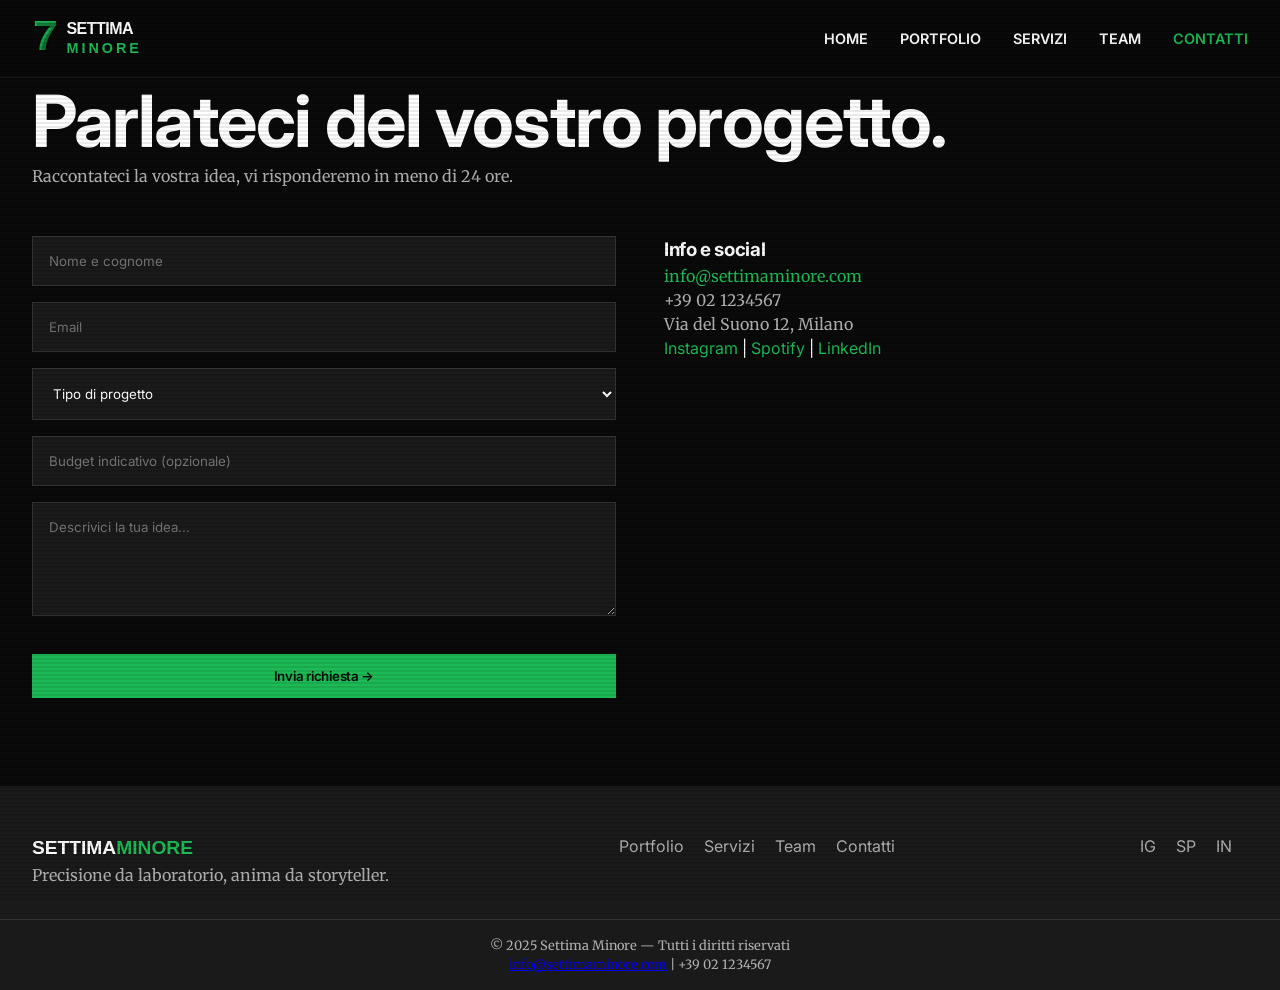
<file: contatti.html>
<!DOCTYPE html>
<html lang="it">
<head>
    <meta charset="UTF-8">
    <meta name="viewport" content="width=device-width, initial-scale=1.0">
    <title>Contatti · Settima Minore</title>
    <link rel="stylesheet" href="css/style.css">
    <link href="https://fonts.googleapis.com/css2?family=Inter:opsz,wght@300;400;600;700;800&family=Merriweather:ital@0;1&display=swap" rel="stylesheet">
    <link rel="icon" type="image/svg+xml" href="data:image/svg+xml,%3Csvg xmlns='http://www.w3.org/2000/svg' viewBox='0 0 100 100'%3E%3Ctext x='20' y='75' font-size='70' fill='%231DB954' font-family='monospace'%3E7%3C/text%3E%3C/svg%3E">
</head>
<body>
    <div class="cursor-dot"></div>
    <div class="cursor-outline"></div>

    <header class="site-header">
        <div class="container header-flex">
            <a href="index.html" class="logo">
                <span class="logo-7">7</span>
                <div class="logo-text">
                    SETTIMA<br>
                    <span class="logo-minore">MINORE</span>
                </div>
            </a>
            <button class="menu-toggle" aria-label="Menu">☰</button>
            <nav class="main-nav">
                <ul>
                    <li><a href="index.html">HOME</a></li>
                    <li><a href="portfolio.html">PORTFOLIO</a></li>
                    <li><a href="servizi.html">SERVIZI</a></li>
                    <li><a href="team.html">TEAM</a></li>
                    <li><a href="contatti.html" class="active">CONTATTI</a></li>
                </ul>
            </nav>
        </div>
    </header>

    <main>
        <section class="page-header">
            <div class="container">
                <h1>Parlateci del vostro progetto.</h1>
                <p>Raccontateci la vostra idea, vi risponderemo in meno di 24 ore.</p>
            </div>
        </section>

        <section class="contact-section">
            <div class="container contact-grid">
                <form class="contact-form" id="contactForm">
                    <input type="text" name="name" placeholder="Nome e cognome" required>
                    <input type="email" name="email" placeholder="Email" required>
                    <select name="projectType">
                        <option value="">Tipo di progetto</option>
                        <option value="pop">Produzione Pop</option>
                        <option value="cinema">Produzione Cinema</option>
                        <option value="mix">Mix & Master</option>
                        <option value="samples">Sample pack</option>
                        <option value="altro">Altro</option>
                    </select>
                    <input type="text" name="budget" placeholder="Budget indicativo (opzionale)">
                    <textarea rows="5" placeholder="Descrivici la tua idea..." required></textarea>
                    <button type="submit" class="btn-primary">Invia richiesta →</button>
                </form>
                <div class="contact-info">
                    <h3>Info e social</h3>
                    <p><a href="mailto:info@settimaminore.com">info@settimaminore.com</a></p>
                    <p>+39 02 1234567</p>
                    <p>Via del Suono 12, Milano</p>
                    <div class="social-links">
                        <a href="#">Instagram</a> | <a href="#">Spotify</a> | <a href="#">LinkedIn</a>
                    </div>
                </div>
            </div>
        </section>
    </main>

    <footer class="site-footer">
        <div class="container footer-flex">
            <div class="footer-brand">
                <span class="logo-footer">SETTIMA<span class="logo-accent">MINORE</span></span>
                <p>Precisione da laboratorio, anima da storyteller.</p>
            </div>
            <div class="footer-links">
                <a href="portfolio.html">Portfolio</a>
                <a href="servizi.html">Servizi</a>
                <a href="team.html">Team</a>
                <a href="contatti.html">Contatti</a>
            </div>
            <div class="footer-social">
                <a href="#">IG</a> <a href="#">SP</a> <a href="#">IN</a>
            </div>
        </div>
        <div class="footer-bottom container">
            <p>© 2025 Settima Minore — Tutti i diritti riservati</p>
            <p><a href="mailto:info@settimaminore.com">info@settimaminore.com</a> | +39 02 1234567</p>
        </div>
    </footer>

    <script src="js/main.js"></script>
</body>
</html>
</file>
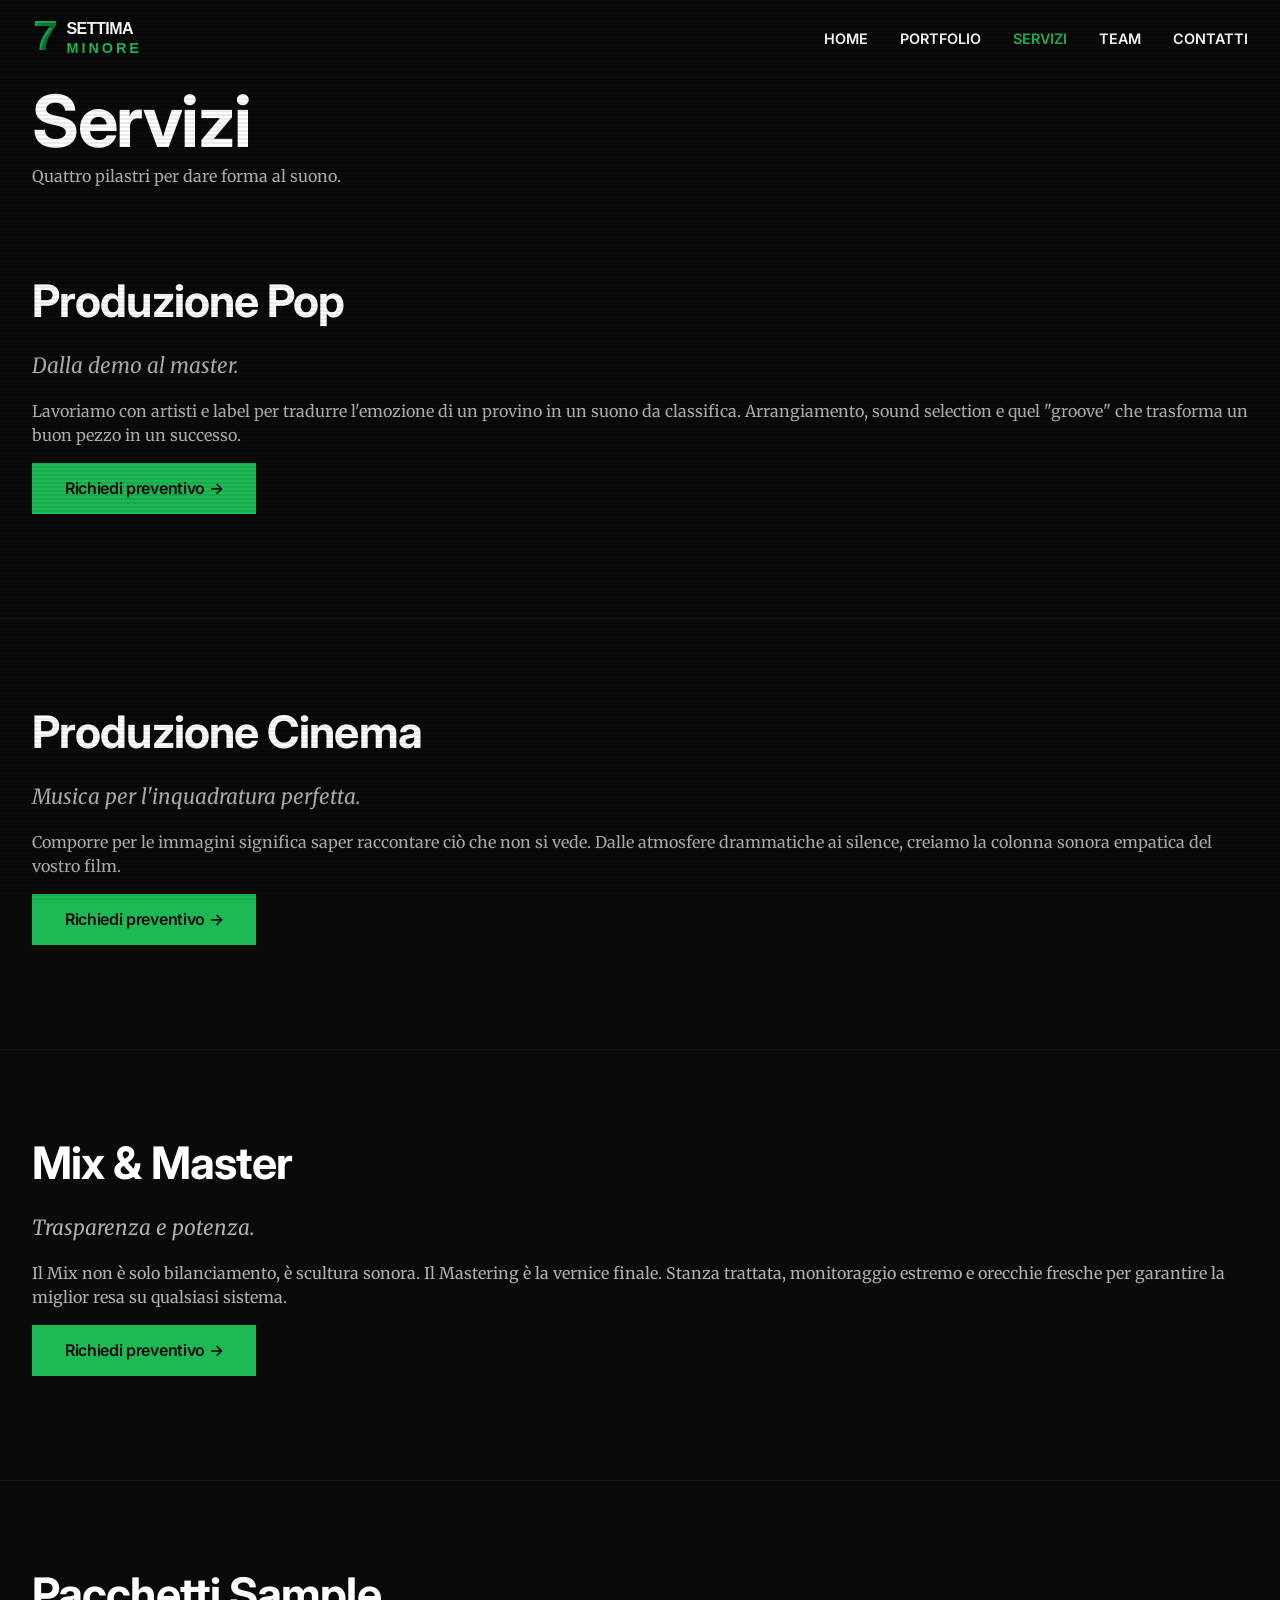
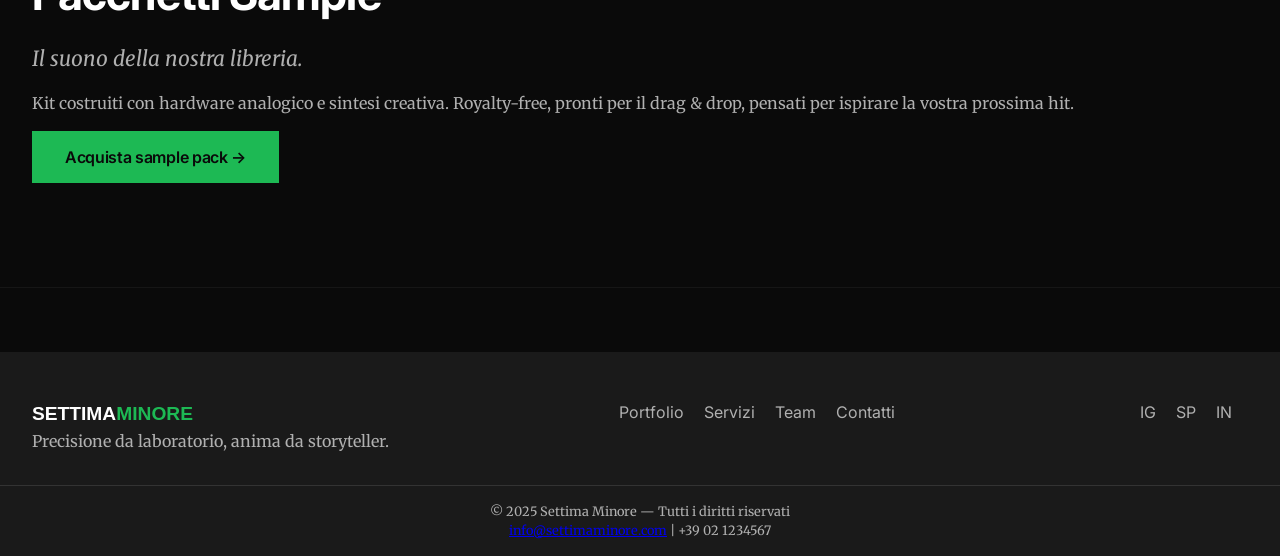
<file: servizi.html>
<!DOCTYPE html>
<html lang="it">
<head>
    <meta charset="UTF-8">
    <meta name="viewport" content="width=device-width, initial-scale=1.0">
    <title>Servizi · Settima Minore</title>
    <link rel="stylesheet" href="css/style.css">
    <link href="https://fonts.googleapis.com/css2?family=Inter:opsz,wght@300;400;600;700;800&family=Merriweather:ital@0;1&display=swap" rel="stylesheet">
    <link rel="icon" type="image/svg+xml" href="data:image/svg+xml,%3Csvg xmlns='http://www.w3.org/2000/svg' viewBox='0 0 100 100'%3E%3Ctext x='20' y='75' font-size='70' fill='%231DB954' font-family='monospace'%3E7%3C/text%3E%3C/svg%3E">
</head>
<body>
    <div class="cursor-dot"></div>
    <div class="cursor-outline"></div>

    <header class="site-header">
        <div class="container header-flex">
            <a href="index.html" class="logo">
                <span class="logo-7">7</span>
                <div class="logo-text">
                    SETTIMA<br>
                    <span class="logo-minore">MINORE</span>
                </div>
            </a>
            <button class="menu-toggle" aria-label="Menu">☰</button>
            <nav class="main-nav">
                <ul>
                    <li><a href="index.html">HOME</a></li>
                    <li><a href="portfolio.html">PORTFOLIO</a></li>
                    <li><a href="servizi.html" class="active">SERVIZI</a></li>
                    <li><a href="team.html">TEAM</a></li>
                    <li><a href="contatti.html">CONTATTI</a></li>
                </ul>
            </nav>
        </div>
    </header>

    <main>
        <section class="page-header">
            <div class="container">
                <h1>Servizi</h1>
                <p>Quattro pilastri per dare forma al suono.</p>
            </div>
        </section>

        <section id="pop" class="service-block">
            <div class="container">
                <h2>Produzione Pop</h2>
                <p class="service-claim">Dalla demo al master.</p>
                <p>Lavoriamo con artisti e label per tradurre l'emozione di un provino in un suono da classifica. Arrangiamento, sound selection e quel "groove" che trasforma un buon pezzo in un successo.</p>
                <a href="contatti.html" class="btn-primary">Richiedi preventivo →</a>
            </div>
        </section>

        <section id="cinema" class="service-block">
            <div class="container">
                <h2>Produzione Cinema</h2>
                <p class="service-claim">Musica per l'inquadratura perfetta.</p>
                <p>Comporre per le immagini significa saper raccontare ciò che non si vede. Dalle atmosfere drammatiche ai silence, creiamo la colonna sonora empatica del vostro film.</p>
                <a href="contatti.html" class="btn-primary">Richiedi preventivo →</a>
            </div>
        </section>

        <section id="mixmaster" class="service-block">
            <div class="container">
                <h2>Mix & Master</h2>
                <p class="service-claim">Trasparenza e potenza.</p>
                <p>Il Mix non è solo bilanciamento, è scultura sonora. Il Mastering è la vernice finale. Stanza trattata, monitoraggio estremo e orecchie fresche per garantire la miglior resa su qualsiasi sistema.</p>
                <a href="contatti.html" class="btn-primary">Richiedi preventivo →</a>
            </div>
        </section>

        <section id="samples" class="service-block">
            <div class="container">
                <h2>Pacchetti Sample</h2>
                <p class="service-claim">Il suono della nostra libreria.</p>
                <p>Kit costruiti con hardware analogico e sintesi creativa. Royalty-free, pronti per il drag & drop, pensati per ispirare la vostra prossima hit.</p>
                <a href="contatti.html" class="btn-primary">Acquista sample pack →</a>
            </div>
        </section>
    </main>

    <footer class="site-footer">
        <div class="container footer-flex">
            <div class="footer-brand">
                <span class="logo-footer">SETTIMA<span class="logo-accent">MINORE</span></span>
                <p>Precisione da laboratorio, anima da storyteller.</p>
            </div>
            <div class="footer-links">
                <a href="portfolio.html">Portfolio</a>
                <a href="servizi.html">Servizi</a>
                <a href="team.html">Team</a>
                <a href="contatti.html">Contatti</a>
            </div>
            <div class="footer-social">
                <a href="#">IG</a> <a href="#">SP</a> <a href="#">IN</a>
            </div>
        </div>
        <div class="footer-bottom container">
            <p>© 2025 Settima Minore — Tutti i diritti riservati</p>
            <p><a href="mailto:info@settimaminore.com">info@settimaminore.com</a> | +39 02 1234567</p>
        </div>
    </footer>

    <script src="js/main.js"></script>
</body>
</html>
</file>
<file: css/style.css>
/* RESET & BASE */
* {
    margin: 0;
    padding: 0;
    box-sizing: border-box;
}

body {
    background-color: #0A0A0A;
    color: #FFFFFF;
    font-family: 'Inter', sans-serif;
    font-weight: 400;
    line-height: 1.5;
    scroll-behavior: smooth;
    position: relative;
}
/* Effetto "rumore" VHS anni 90 */
body::before {
    content: "";
    position: fixed;
    top: 0;
    left: 0;
    width: 100%;
    height: 100%;
    background: repeating-linear-gradient(0deg, rgba(0,0,0,0.05) 0px, rgba(0,0,0,0.05) 2px, transparent 2px, transparent 4px);
    pointer-events: none;
    z-index: 9998;
}
/* Effetto scanline */
body::after {
    content: "";
    position: fixed;
    top: 0;
    left: 0;
    width: 100%;
    height: 100%;
    background: linear-gradient(to bottom, rgba(255,255,255,0) 50%, rgba(0,0,0,0.1) 50%);
    background-size: 100% 4px;
    pointer-events: none;
    z-index: 9999;
    opacity: 0.3;
}

.container {
    max-width: 1280px;
    margin: 0 auto;
    padding: 0 2rem;
}

/* TIPOGRAFIA */
h1, h2, h3, h4, .logo, .btn-primary, .btn-outline, .filter-btn, .btn-small {
    font-family: 'Inter', sans-serif;
    font-weight: 700;
    letter-spacing: -0.02em;
}
h1 {
    font-size: clamp(2.5rem, 8vw, 4.5rem);
    line-height: 1.2;
}
h2 {
    font-size: clamp(2rem, 5vw, 2.8rem);
    margin-bottom: 1rem;
}
.section-title {
    font-size: 2rem;
    margin-bottom: 2rem;
    border-left: 4px solid #1DB954;
    padding-left: 1rem;
}
p, .service-claim, .team-role, .card-info p {
    font-family: 'Merriweather', serif;
    font-weight: 400;
    color: #B0B0B0;
}

/* HEADER STICKY */
.site-header {
    position: sticky;
    top: 0;
    background: rgba(10, 10, 10, 0.95);
    backdrop-filter: blur(8px);
    z-index: 1000;
    border-bottom: 1px solid rgba(255,255,255,0.05);
    padding: 1rem 0;
}
.header-flex {
    display: flex;
    justify-content: space-between;
    align-items: center;
}

/* LOGO ANNI '90 */
.logo {
    display: flex;
    align-items: center;
    gap: 0.5rem;
    text-decoration: none;
    font-family: 'Arial Black', 'Impact', 'Arial', sans-serif;
    font-weight: 900;
    letter-spacing: -0.5px;
}
.logo-7 {
    font-size: 2.8rem;
    background: #1DB954;
    background: linear-gradient(145deg, #1DB954, #0e8e3e);
    -webkit-background-clip: text;
    background-clip: text;
    color: transparent;
    text-shadow: 2px 2px 0px rgba(0,0,0,0.3);
    font-family: 'Courier New', 'Courier', monospace;
    font-weight: bold;
    line-height: 1;
}
.logo-text {
    font-family: 'Arial Black', 'Impact', 'Arial', sans-serif;
    font-size: 1rem;
    line-height: 1.2;
    text-transform: uppercase;
    font-weight: 900;
    color: white;
}
.logo-minore {
    color: #1DB954;
    font-size: 0.9rem;
    letter-spacing: 3px;
}
.logo:hover .logo-7 {
    animation: glitch 0.3s infinite;
}
@keyframes glitch {
    0% { transform: translate(0); text-shadow: -2px 0 red, 2px 0 blue; opacity: 1; }
    20% { transform: translate(-1px, 1px); text-shadow: 1px -1px cyan, -1px 1px magenta; }
    40% { transform: translate(1px, -1px); }
    60% { transform: translate(-1px, 0); }
    80% { transform: translate(1px, 1px); }
    100% { transform: translate(0); text-shadow: none; }
}

.main-nav ul {
    display: flex;
    gap: 2rem;
    list-style: none;
}
.main-nav a {
    color: white;
    text-decoration: none;
    font-weight: 600;
    font-size: 0.9rem;
    transition: color 0.2s;
}
.main-nav a:hover, .main-nav a.active {
    color: #1DB954;
}
.menu-toggle {
    display: none;
    background: none;
    border: none;
    color: white;
    font-size: 1.8rem;
    cursor: pointer;
}

/* HERO */
.hero {
    position: relative;
    height: 90vh;
    min-height: 600px;
    display: flex;
    align-items: center;
    justify-content: center;
    text-align: center;
}
.hero-media {
    position: absolute;
    top: 0;
    left: 0;
    width: 100%;
    height: 100%;
    overflow: hidden;
    z-index: -1;
}
.hero-media video, .hero-media img {
    width: 100%;
    height: 100%;
    object-fit: cover;
}
.hero-overlay {
    position: absolute;
    top: 0;
    left: 0;
    width: 100%;
    height: 100%;
    background: rgba(0,0,0,0.6);
}
.hero-content {
    position: relative;
    z-index: 2;
    max-width: 800px;
}
.hero-title {
    margin-bottom: 1rem;
}
.hero-subtitle {
    font-size: 1.2rem;
    margin-bottom: 2rem;
}

/* BOTTONI - spaziatura sopra e sotto aumentata */
.btn-primary, .btn-outline, .btn-small {
    display: inline-block;
    padding: 0.8rem 2rem;
    text-decoration: none;
    font-weight: 600;
    transition: all 0.3s ease;
    border: 1px solid transparent;
    cursor: pointer;
}
.btn-primary {
    background-color: #1DB954;
    color: #0A0A0A;
    margin-top: 1rem;
    margin-bottom: 1.5rem;
}
.btn-primary:hover {
    background-color: #0e8e3e;
    transform: scale(1.02);
}
.btn-outline {
    border-color: #1DB954;
    color: #1DB954;
    background: transparent;
    margin-top: 1rem;
    margin-bottom: 1.5rem;
}
.btn-outline:hover {
    background: #1DB954;
    color: #0A0A0A;
}
.btn-small {
    padding: 0.6rem 1.5rem;
    font-size: 0.85rem;
    border-color: #1DB954;
    color: #1DB954;
    background: transparent;
    margin-top: 2rem;       /* spazio sopra dal testo */
    margin-bottom: 1.5rem;  /* spazio sotto */
}
.btn-small:hover {
    background: #1DB954;
    color: #0A0A0A;
}

/* Card e sezioni - più respiro */
.snapshot-card, .service-block, .team-card {
    padding-bottom: 1rem;
}

/* PORTFOLIO GRID */
.highlights-grid, .portfolio-grid {
    display: grid;
    grid-template-columns: repeat(auto-fill, minmax(300px, 1fr));
    gap: 2rem;
    margin: 2rem 0;
}
.portfolio-card {
    cursor: pointer;
    transition: transform 0.2s;
}
.portfolio-card:hover {
    transform: translateY(-5px);
}
.card-media {
    position: relative;
    overflow: hidden;
    aspect-ratio: 16/9;
}
.card-media img {
    width: 100%;
    height: 100%;
    object-fit: cover;
    transition: transform 0.4s;
}
.portfolio-card:hover .card-media img {
    transform: scale(1.03);
}
.card-overlay {
    position: absolute;
    top: 0;
    left: 0;
    width: 100%;
    height: 100%;
    background: rgba(29, 185, 84, 0.1);
    display: flex;
    align-items: center;
    justify-content: center;
    opacity: 0;
    transition: opacity 0.3s;
}
.portfolio-card:hover .card-overlay {
    opacity: 1;
}
.preview-hint {
    background: rgba(0,0,0,0.7);
    padding: 0.5rem 1rem;
    border-radius: 30px;
    font-size: 0.8rem;
    color: #1DB954;
    font-family: monospace;
}
.card-info {
    margin-top: 1rem;
}
.card-info h3 {
    font-size: 1.2rem;
}
.card-info p {
    font-size: 0.9rem;
}

/* FILTER BUTTONS */
.filter-buttons {
    display: flex;
    justify-content: center;
    gap: 1rem;
    margin-bottom: 2rem;
    flex-wrap: wrap;
}
.filter-btn {
    background: none;
    border: none;
    color: #B0B0B0;
    font-size: 0.9rem;
    cursor: pointer;
    padding: 0.5rem 1rem;
    transition: 0.2s;
}
.filter-btn.active, .filter-btn:hover {
    color: #1DB954;
    border-bottom: 2px solid #1DB954;
}

/* SERVIZI E TEAM */
.service-block {
    padding: 5rem 0;
    border-bottom: 1px solid rgba(255,255,255,0.05);
}
.service-claim {
    font-size: 1.3rem;
    font-style: italic;
    margin-bottom: 1rem;
}
.team-grid {
    display: grid;
    grid-template-columns: repeat(auto-fit, minmax(280px, 1fr));
    gap: 3rem;
    margin: 3rem auto;
}
.team-card img {
    width: 100%;
    aspect-ratio: 1/1;
    object-fit: cover;
    filter: grayscale(0.2);
    transition: filter 0.3s;
}
.team-card:hover img {
    filter: grayscale(0);
}
.team-role {
    font-size: 0.8rem;
    text-transform: uppercase;
    letter-spacing: 1px;
    margin: 0.5rem 0;
}

/* CONTATTI */
.contact-grid {
    display: grid;
    grid-template-columns: 1fr 1fr;
    gap: 3rem;
    margin: 3rem 0;
}
.contact-form input, .contact-form select, .contact-form textarea {
    width: 100%;
    padding: 1rem;
    margin-bottom: 1rem;
    background: #1A1A1A;
    border: 1px solid #333;
    color: white;
    font-family: inherit;
}
.contact-form button {
    width: 100%;
}
.contact-info a {
    color: #1DB954;
    text-decoration: none;
}

/* MODALE */
.modal {
    display: none;
    position: fixed;
    top: 0;
    left: 0;
    width: 100%;
    height: 100%;
    background: rgba(0,0,0,0.9);
    z-index: 2000;
    justify-content: center;
    align-items: center;
}
.modal-content {
    background: #0A0A0A;
    max-width: 900px;
    width: 90%;
    border-radius: 8px;
    overflow: hidden;
    position: relative;
}
.modal-close {
    position: absolute;
    top: 1rem;
    right: 1.5rem;
    font-size: 2rem;
    cursor: pointer;
    color: white;
    z-index: 10;
}
.modal-body {
    display: grid;
    grid-template-columns: 1fr 1fr;
    gap: 1rem;
    padding: 1.5rem;
}
.modal-media video, .modal-media audio {
    width: 100%;
}
@media (max-width: 768px) {
    .modal-body {
        grid-template-columns: 1fr;
    }
    .menu-toggle {
        display: block;
    }
    .main-nav {
        display: none;
        position: absolute;
        top: 100%;
        left: 0;
        width: 100%;
        background: #0A0A0A;
        padding: 1rem;
    }
    .main-nav.active {
        display: block;
    }
    .main-nav ul {
        flex-direction: column;
        align-items: center;
        gap: 1rem;
    }
    .contact-grid {
        grid-template-columns: 1fr;
    }
}

/* FOOTER */
.site-footer {
    background: #1A1A1A;
    padding: 3rem 0 1rem;
    margin-top: 4rem;
}
.footer-flex {
    display: flex;
    justify-content: space-between;
    flex-wrap: wrap;
    gap: 2rem;
}
.footer-links a, .footer-social a {
    color: #B0B0B0;
    text-decoration: none;
    margin-right: 1rem;
}
.footer-bottom {
    text-align: center;
    margin-top: 2rem;
    padding-top: 1rem;
    border-top: 1px solid #333;
    font-size: 0.8rem;
}
.logo-footer {
    font-family: 'Arial Black', 'Impact', sans-serif;
    font-weight: 900;
    font-size: 1.2rem;
}
.logo-accent {
    color: #1DB954;
}

/* CURSOR PERSONALIZZATO */
@media (min-width: 1024px) {
    .cursor-dot, .cursor-outline {
        pointer-events: none;
        position: fixed;
        top: 0;
        left: 0;
        z-index: 9999;
        border-radius: 50%;
        opacity: 0;
        transition: opacity 0.2s;
    }
    .cursor-dot {
        width: 6px;
        height: 6px;
        background: #1DB954;
    }
    .cursor-outline {
        width: 30px;
        height: 30px;
        border: 1px solid rgba(29,185,84,0.5);
        transition: transform 0.1s, width 0.2s, height 0.2s;
    }
    body:hover .cursor-dot, body:hover .cursor-outline {
        opacity: 1;
    }
}
</file>
